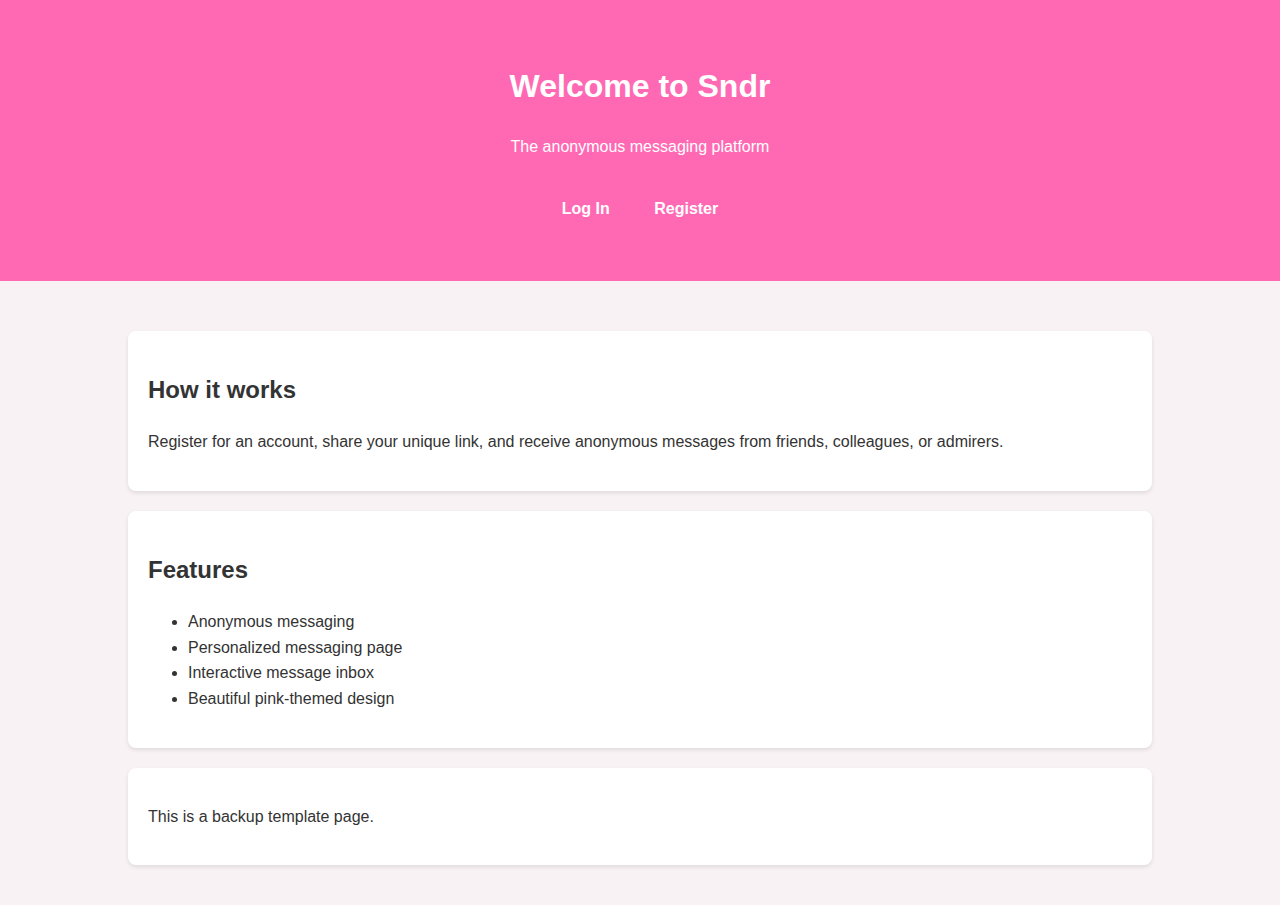
<file: index_backup.html>
<!DOCTYPE html>
<html lang="en">
<head>
    <meta charset="UTF-8">
    <meta name="viewport" content="width=device-width, initial-scale=1.0">
    <title>Sndr - Anonymous Messaging</title>
    <style>
        body {
            font-family: 'Arial', sans-serif;
            line-height: 1.6;
            margin: 0;
            padding: 0;
            background-color: #f9f2f4;
            color: #333;
        }
        .container {
            width: 80%;
            max-width: 1200px;
            margin: 0 auto;
            padding: 20px;
        }
        .header {
            text-align: center;
            padding: 40px 0;
            background-color: #ff69b4;
            color: white;
            margin-bottom: 30px;
        }
        .btn {
            display: inline-block;
            background-color: #ff69b4;
            color: white;
            padding: 10px 20px;
            text-decoration: none;
            border-radius: 5px;
            margin: 10px 0;
            font-weight: bold;
        }
        .feature-box {
            background-color: white;
            border-radius: 8px;
            padding: 20px;
            margin-bottom: 20px;
            box-shadow: 0 2px 4px rgba(0,0,0,0.1);
        }
    </style>
</head>
<body>
    <div class="header">
        <h1>Welcome to Sndr</h1>
        <p>The anonymous messaging platform</p>
        <a href="/login" class="btn">Log In</a>
        <a href="/register" class="btn">Register</a>
    </div>
    
    <div class="container">
        <div class="feature-box">
            <h2>How it works</h2>
            <p>Register for an account, share your unique link, and receive anonymous messages from friends, colleagues, or admirers.</p>
        </div>
        
        <div class="feature-box">
            <h2>Features</h2>
            <ul>
                <li>Anonymous messaging</li>
                <li>Personalized messaging page</li>
                <li>Interactive message inbox</li>
                <li>Beautiful pink-themed design</li>
            </ul>
        </div>
        
        <div class="feature-box">
            <p>This is a backup template page.</p>
        </div>
    </div>
</body>
</html>
</file>
